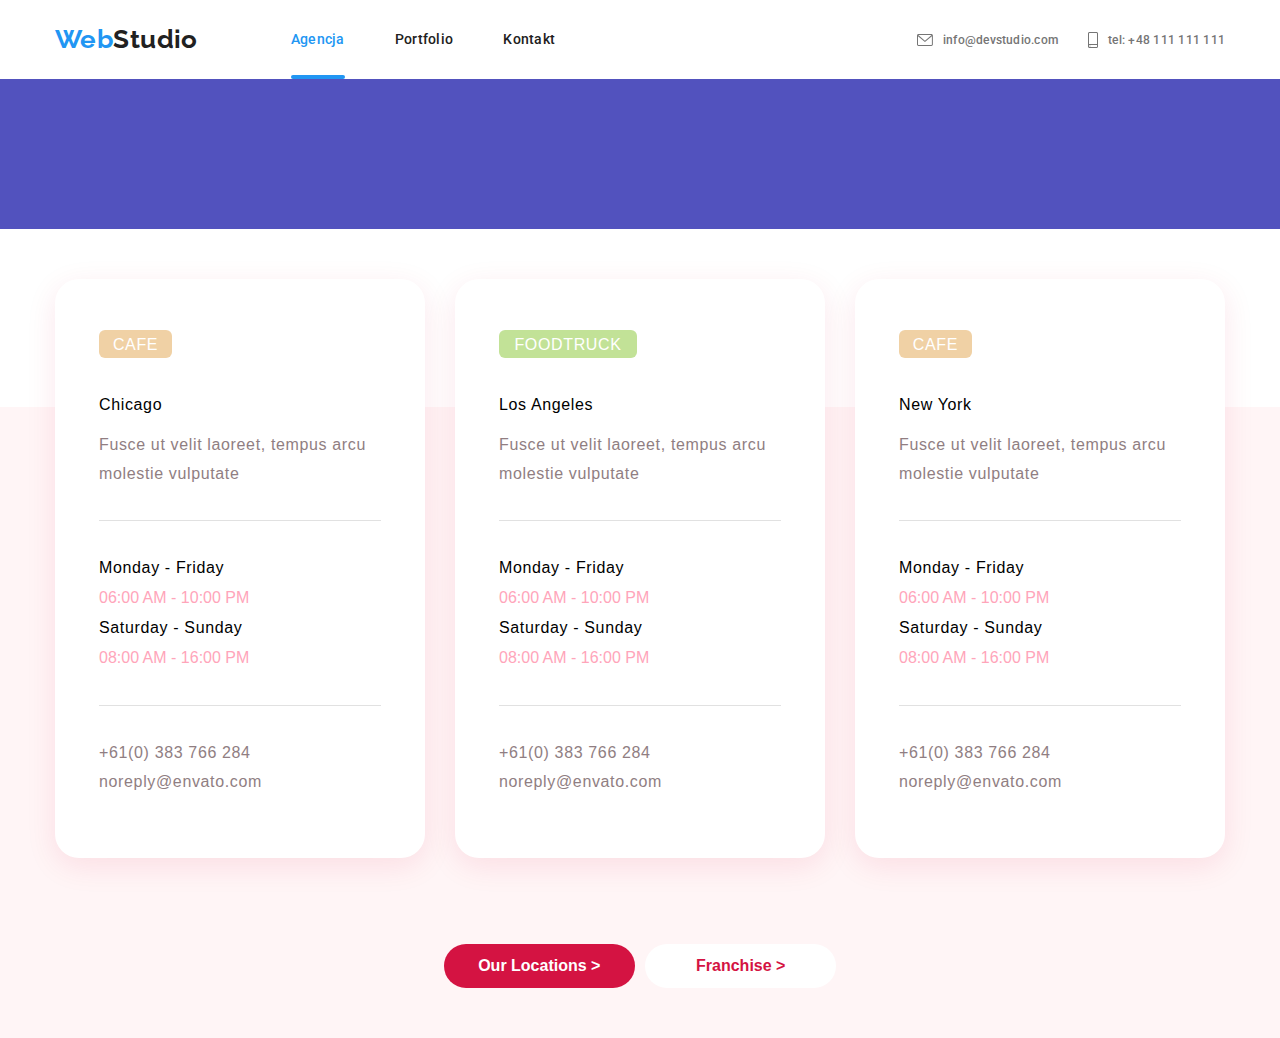
<file: portfolio.html>
<!DOCTYPE html>
<html lang="pl-PL">

<head>
  <meta charset="utf-8" />
  <meta http-equiv="X-UA-Compatible" content="IE=edge" />
  <meta name="viewport" content="width=device-width, initial-scale=1.0" />
  <title>Portfolio</title>
  <link rel="preconnect" href="https://fonts.googleapis.com" />
  <link rel="preconnect" href="https://fonts.gstatic.com" crossorigin="anonymous" />
  <link href="https://fonts.googleapis.com/css2?family=Raleway:wght@700&family=Roboto:wght@400;500;700;900&display=swap"
    rel="stylesheet" />
  <link rel="stylesheet" href="https://cdnjs.cloudflare.com/ajax/libs/modern-normalize/1.1.0/modern-normalize.css"
    crossorigin="anonymous" />
  <link href="./css/main.min.css" rel="stylesheet" />
</head>

<body>
  <header class="page-header">
    <div class="container page-header__container">
      <nav class="main-nav">
        <a href="./index.html" class="logo page-header__logo">
          <span class="logo__title">Web</span>Studio
        </a>
        <ul class="site-nav">
          <li class="site-nave__item">
            <a href="./index.html" class="site-nave__link site-nave__link-active">Agencja</a>
          </li>
          <li class="site-nave__item">
            <a href="./portfolio.html" class="site-nave__link">Portfolio</a>
          </li>
          <li class="site-nave__item"><a href="" class="site-nave__link">Kontakt</a></li>
        </ul>
      </nav>
      <button type="button" class="page-header__button_open" data-menu-open>
        <svg width="40" height="40">
          <use href="./images/symbol-defs.svg#menu-open"></use>
        </svg>
      </button>
      <ul class="site-contacts">
        <li class="site-contacts__item">
          <a href="mailto:info@devstudio.com" class="site-contacts__link">
            <svg class="site-contacts__icon" width="16" height="12">
              <use href="./images/symbol-defs.svg#mail"></use>
            </svg>info@devstudio.com</a>
        </li>
        <li class="site-contacts__item">
          <a href="tel:+380961111111" class="site-contacts__link">
            <svg class="site-contacts__icon" width="10" height="16">
              <use href="./images/symbol-defs.svg#phone"></use>
            </svg>tel: +48 111 111 111</a>
        </li>
      </ul>
    </div>
    <div class="mobile-menu" data-menu>
      <div class="container mobile-menu__container">
        <button type="button" class="mobile-button__icon--close" data-menu-close>
          <svg class="button__icon" width="19" height="19">
            <use href="./images/symbol-defs.svg#close"></use>
          </svg>
        </button>
        <ul class="mobile-menu__nav-list">
          <li class="mobile-menu__nav-item">
            <a href="./index.html" class="mobile-menu__nav-link mobile-menu__nav-link--active">Agencja</a>
          </li>
          <li class="mobile-menu__nav-item">
            <a href="./portfolio.html" class="mobile-menu__nav-link">Portfolio</a>
          </li>
          <li class="mobile-menu__nav-item">
            <a href="" class="mobile-menu__nav-link">Kontakt</a>
          </li>
        </ul>
        <ul class="mobile-menu__contacts-list">
          <li class="mobile-menu__contacts-item">
            <a href="tel:+48111111111" class="mobile-menu__contacts-link--phone">
              tel: +48 111 111 111</a>
          </li>
          <li class="mobile-menu__contacts-item">
            <a href="mailto:info@devstudio.com" class="mobile-menu__contacts-link--mail">
              info@devstudio.com</a>
          </li>
        </ul>
        <ul class="mobile-menu__soc-list">
          <li class="mobile-menu__soc-item">
            <a href="#" class="mobile-menu__soc-link">Instagram</a>
          </li>
          <li class="mobile-menu__soc-item">
            <a href="#" class="mobile-menu__soc-link">Twitter</a>
          </li>
          <li class="mobile-menu__soc-item">
            <a href="#" class="mobile-menu__soc-link">Facebook</a>
          </li>
          <li class="mobile-menu__soc-item">
            <a href="#" class="mobile-menu__soc-link">LinkedIn</a>
          </li>
        </ul>
      </div>
    </div>
  </header>
  <section class="blue">
  </section>
  <section class="contacts">
    <h2 class="hidden-title">CONTACT</h2>
    <div class="container">
      <ul class="contacts__list">
        <li class="contacts__card">
          <div class="contacts__category">
            <strong class="contacts__category-text">cafe</strong>
          </div>
          <h3 class="contacts__box-title">Chicago</h3>
          <p class="contacts__box-description">Fusce ut velit laoreet, tempus arcu molestie vulputate</p>
          <div class="contacts__box">
            <div class="contacts__box-item">
              <p class="contacts__box-title">Monday - Friday</p>
              <p class="contacts__box-time">06:00 AM - 10:00 PM</p>
            </div>
            <div class="contacts__box-item">
              <p class="contacts__box-title">Saturday - Sunday</p>
              <p class="contacts__box-time">08:00 AM - 16:00 PM</p>
            </div>
          </div>
          <div>
            <address class="contacts__adress">
              <a href="tel:+48111111111" class="contacts__adress_link">+61(0) 383 766 284</a>
              <a href="mailto:noreply@envato.com" class="contacts__adress_link">noreply@envato.com</a>
            </address>
          </div>
        </li>
        <li class="contacts__card">
          <div class="contacts__category contacts__category--other">
            <strong class="contacts__category-text">foodtruck</strong>
          </div>
          <h3 class="contacts__box-title">Los Angeles</h3>
          <p class="contacts__box-description">Fusce ut velit laoreet, tempus arcu molestie vulputate</p>
          <div class="contacts__box">
            <div class="contacts__box-item">
              <p class="contacts__box-title">Monday - Friday</p>
              <p class="contacts__box-time">06:00 AM - 10:00 PM</p>
            </div>
            <div class="contacts__box-item">
              <p class="contacts__box-title">Saturday - Sunday</p>
              <p class="contacts__box-time">08:00 AM - 16:00 PM</p>
            </div>
          </div>
          <div>
            <address class="contacts__adress">
              <a href="tel:+48111111111" class="contacts__adress_link">+61(0) 383 766 284</a>
              <a href="mailto:noreply@envato.com" class="contacts__adress_link">noreply@envato.com</a>
            </address>
          </div>
        </li>
        <li class="contacts__card">
          <div class="contacts__category">
            <strong class="contacts__category-text">cafe</strong>
          </div>
          <h3 class="contacts__box-title">New York</h3>
          <p class="contacts__box-description">Fusce ut velit laoreet, tempus arcu molestie vulputate</p>
          <div class="contacts__box">
            <div class="contacts__box-item">
              <p class="contacts__box-title">Monday - Friday</p>
              <p class="contacts__box-time">06:00 AM - 10:00 PM</p>
            </div>
            <div class="contacts__box-item">
              <p class="contacts__box-title">Saturday - Sunday</p>
              <p class="contacts__box-time">08:00 AM - 16:00 PM</p>
            </div>
          </div>
          <div>
            <address class="contacts__adress">
              <a href="tel:+48111111111" class="contacts__adress_link">+61(0) 383 766 284</a>
              <a href="mailto:noreply@envato.com" class="contacts__adress_link">noreply@envato.com</a>
            </address>
          </div>
        </li>
      </ul>
    </div>
    <div class="buttons__container">
      <button type="button" class="contacts__button-red" data-map-open>Our Locations &#62;</button>
      <button type="button" class="contacts__button-white">Franchise &#62;</button>
    </div>
  </section>
  <div class="backdrop is-hidden" data-map>
    <div class="modal-map">
      <span class="modal-map__header">Our Locations</span>
      <button type=button class="modal-map__close-button" data-map-close>
        <!-- do wklejenia svg lub inna icona-->
        X
      </button>
      <div class="modal-map__container">
        <ul>
          <li class="modal-map__office-box">
            <div>
              <h3 class="modal-map__box-title">Chicago</h3>
              <div class="modal-map__contacts-box">
                <address class="modal-map__adress">
                  <a href="tel:+48111111111" class="modal-map__adress-link">+61(0) 383 766 284</a>
                  <a href="mailto:noreply@envato.com" class="modal-map__adress-link">noreply@envato.com</a>
                </address>
              </div>
            </div>
            <div class="modal-map__map">
              <iframe
                src="https://www.google.com/maps/embed?pb=!1m18!1m12!1m3!1d47496.566917521515!2d-87.74183199881041!3d41.92434462801499!2m3!1f0!2f0!3f0!3m2!1i1024!2i768!4f13.1!3m3!1m2!1s0x880fd29d7c79d085%3A0xc19ae13c746621e!2sPretty%20Cool%20Ice%20Cream!5e0!3m2!1spl!2spl!4v1671276700602!5m2!1spl!2spl"
                style="border: 1px solid rgba(212, 19, 66, 1); border-radius: 4px;" allowfullscreen="" loading="lazy"
                referrerpolicy="no-referrer-when-downgrade">
              </iframe>
            </div>
          </li>
          <li class="modal-map__office-box">
            <div>
              <h3 class="modal-map__box-title">Los Ageles</h3>
              <div class="modal-map__contacts-box">
                <address class="modal-map__adress">
                  <a href="tel:+48111111111" class="modal-map__adress-link">+61(0) 383 766 284</a>
                  <a href="mailto:noreply@envato.com" class="modal-map__adress-link">noreply@envato.com</a>
                </address>
              </div>
            </div>
            <div class="modal-map__map">
              <iframe
                src="https://www.google.com/maps/embed?pb=!1m18!1m12!1m3!1d105784.23627089111!2d-118.34688815802654!3d34.0500941163903!2m3!1f0!2f0!3f0!3m2!1i1024!2i768!4f13.1!3m3!1m2!1s0x80c2c64b8fb9bbd7%3A0xce059f113428209c!2sMcConnell&#39;s%20Fine%20Ice%20Creams%20-%20GCM!5e0!3m2!1spl!2spl!4v1671286043657!5m2!1spl!2spl"
                style="border: 1px solid rgba(212, 19, 66, 1); border-radius: 4px;" allowfullscreen="" loading="lazy"
                referrerpolicy="no-referrer-when-downgrade">
              </iframe>
            </div>
          </li>
          <li class="modal-map__office-box">
            <div>
              <h3 class="modal-map__box-title">New York</h3>
              <div class="modal-map__contacts-box">
                <address class="modal-map__adress">
                  <a href="tel:+48111111111" class="modal-map__adress-link">+61(0) 383 766 284</a>
                  <a href="mailto:noreply@envato.com" class="modal-map__adress-link">noreply@envato.com</a>
                </address>
              </div>
            </div>
            <div class="modal-map__map">
              <iframe
                src="https://www.google.com/maps/embed?pb=!1m18!1m12!1m3!1d387048.34562732436!2d-74.51449825000005!3d40.722084499999994!2m3!1f0!2f0!3f0!3m2!1i1024!2i768!4f13.1!3m3!1m2!1s0x89c2598722ae28eb%3A0x5c4a711e46a801a0!2sil%20laboratorio%20del%20gelato!5e0!3m2!1spl!2spl!4v1671286196005!5m2!1spl!2spl"
                style="border: 1px solid rgba(212, 19, 66, 1); border-radius: 4px;" allowfullscreen="" loading="lazy"
                referrerpolicy="no-referrer-when-downgrade">
              </iframe>
            </div>
          </li>
        </ul>
      </div>
      </ul>
    </div>
  </div>
  <script src="./js/modal-map.js"></script>
</body>
</file>
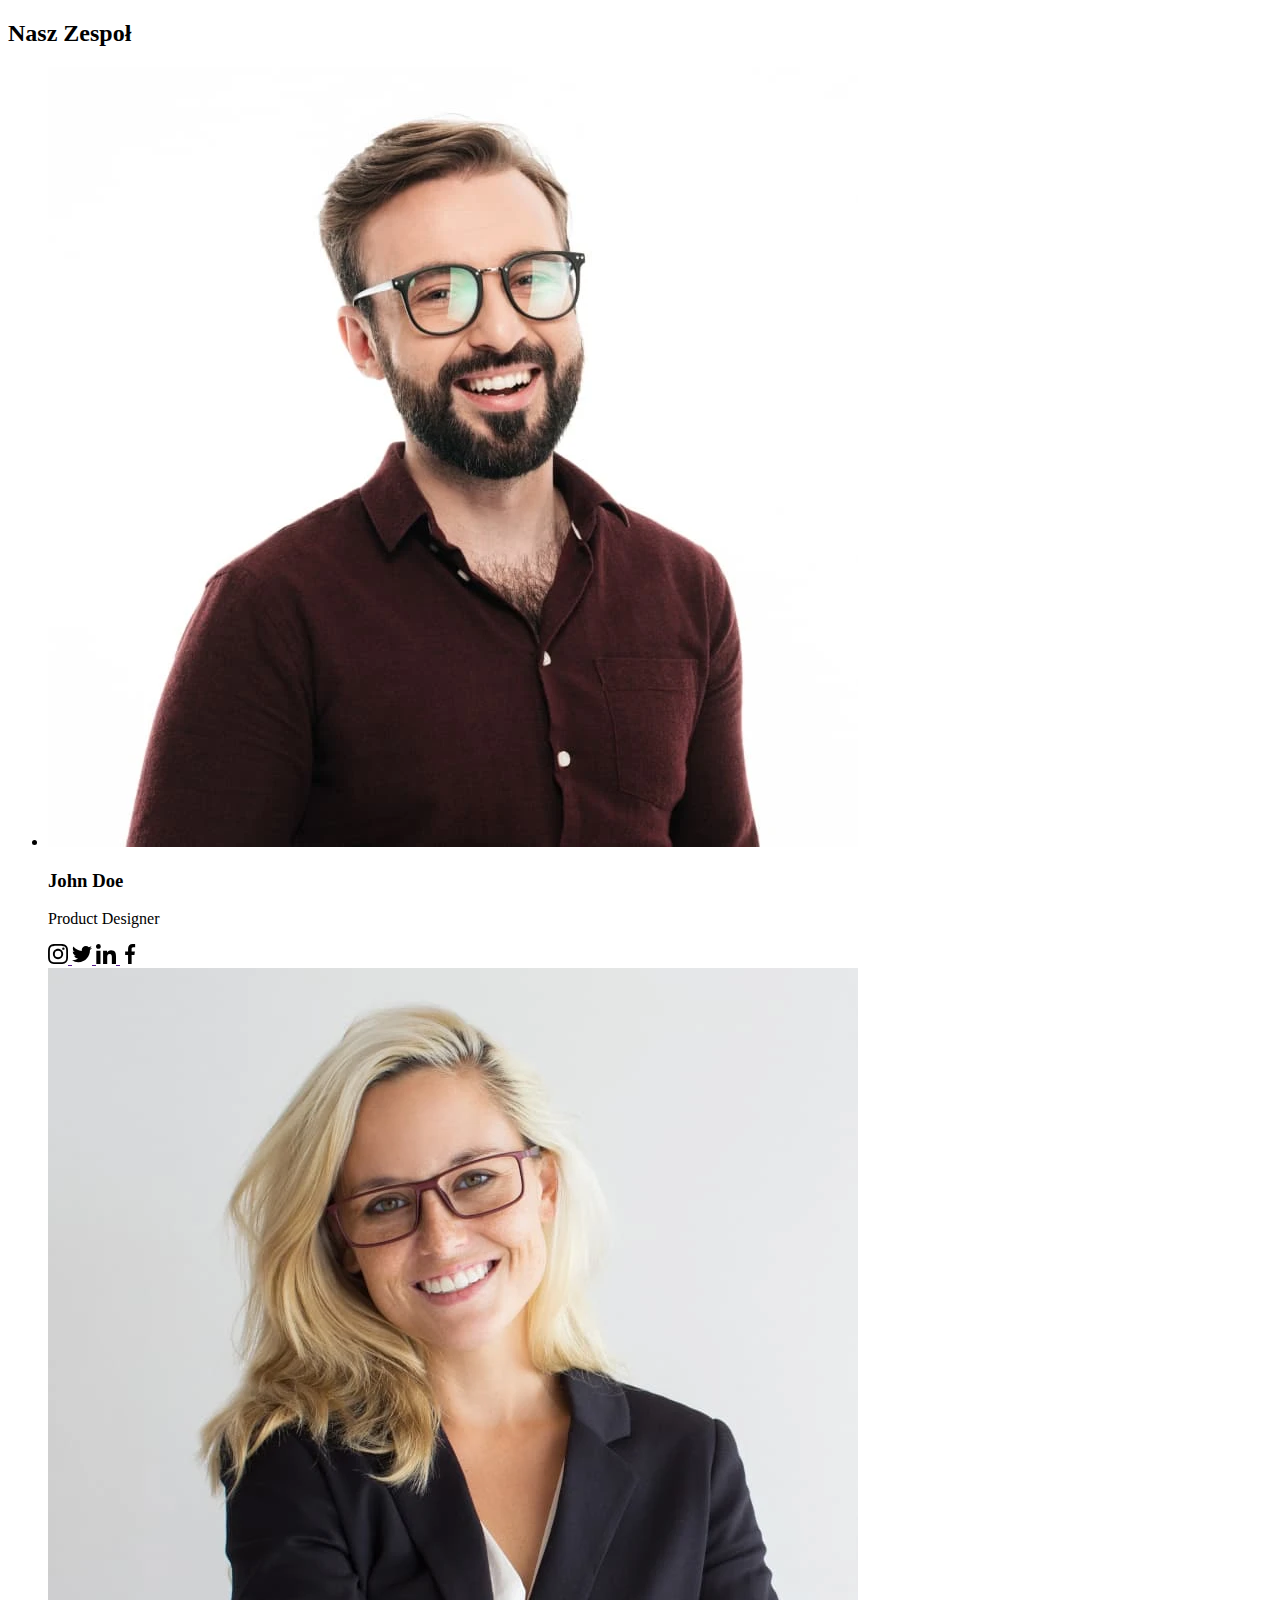
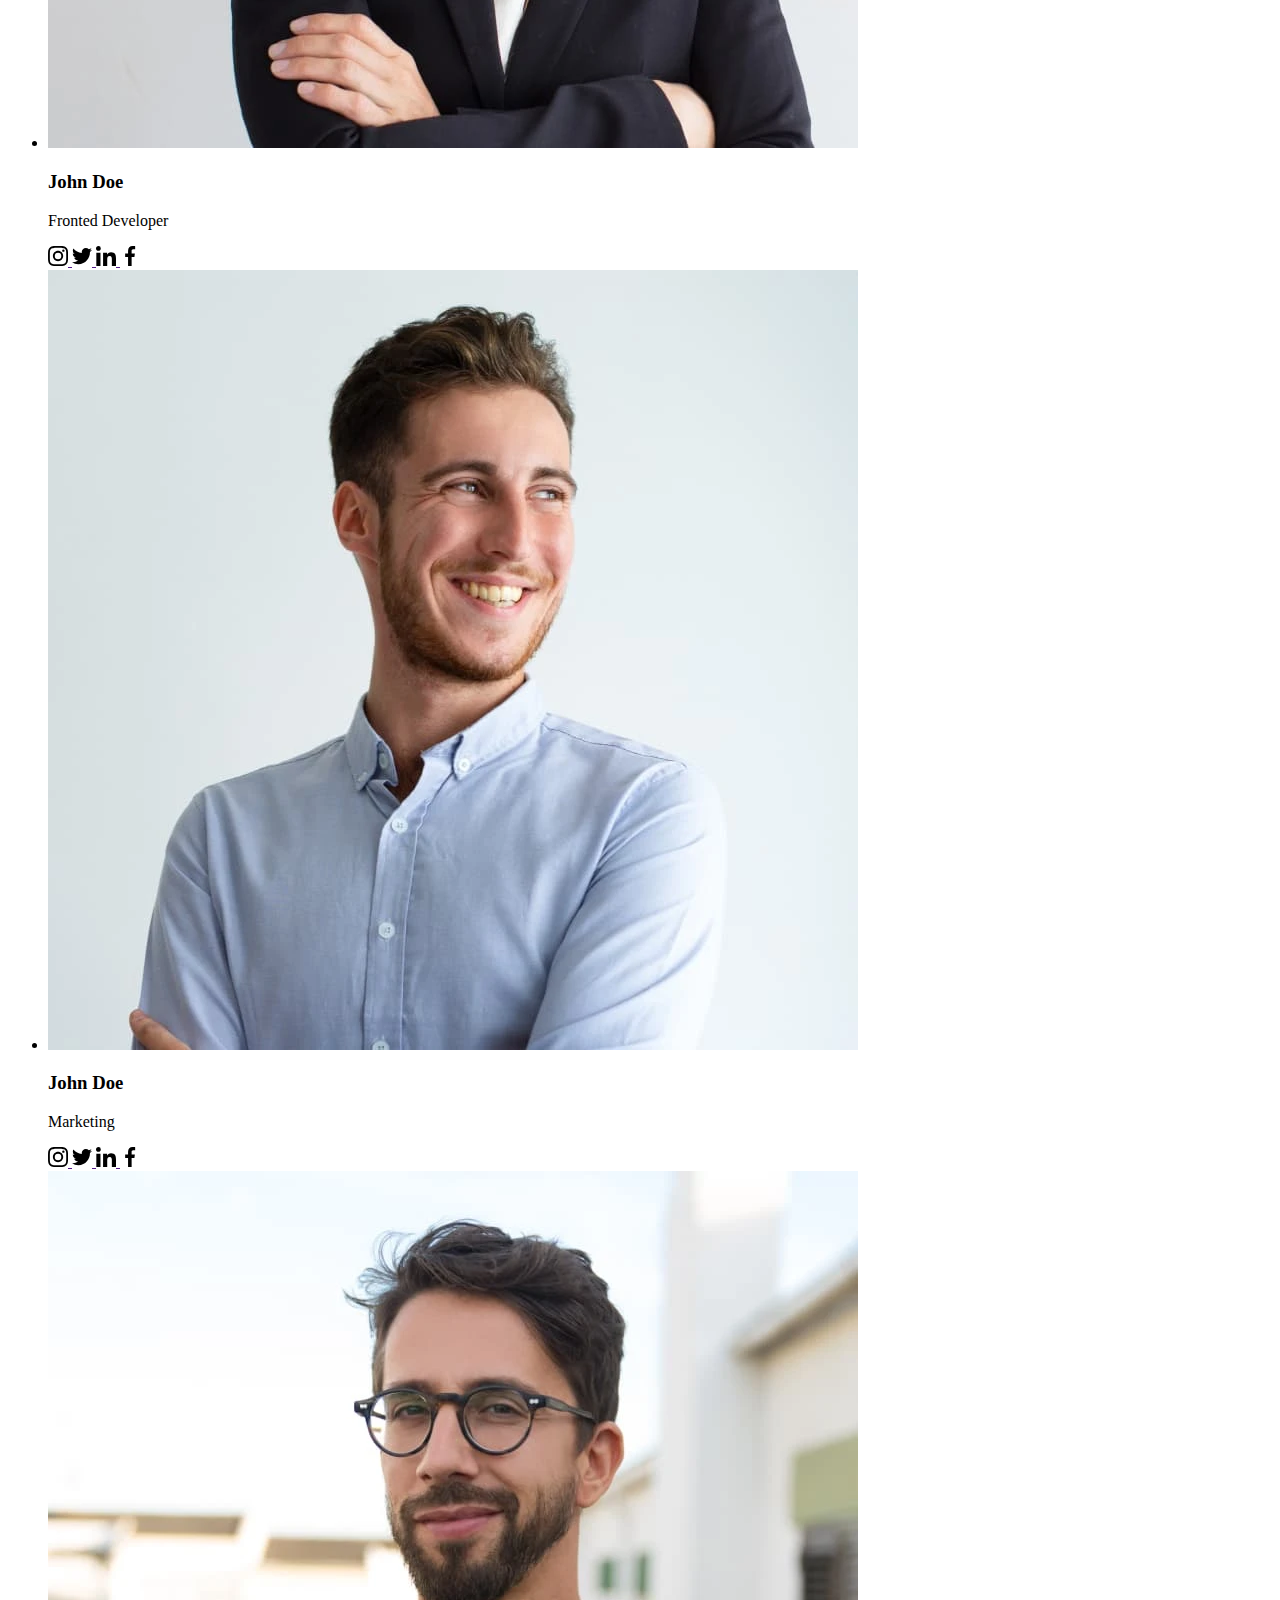
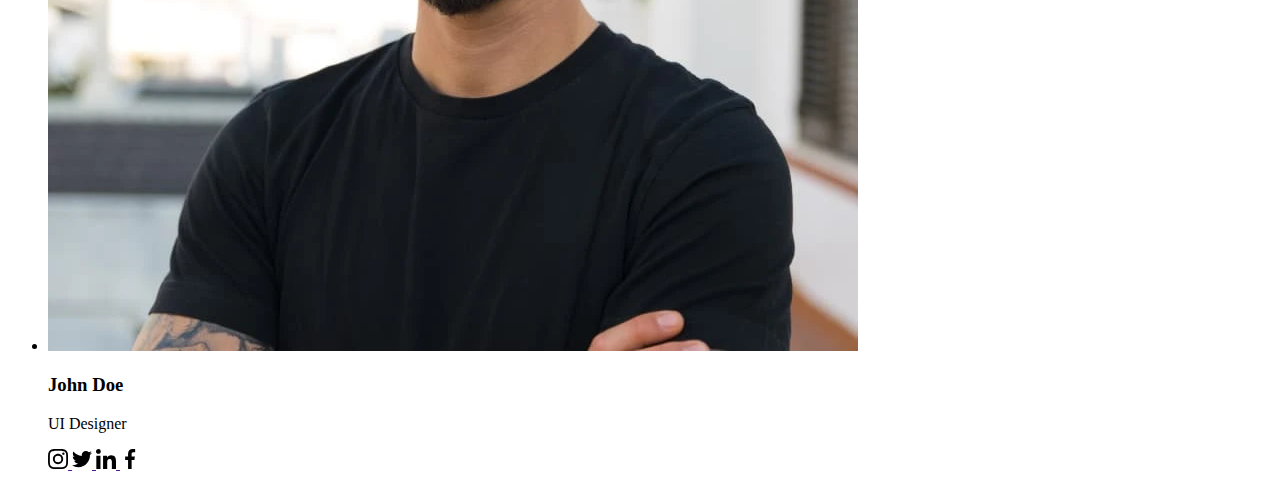
<file: project.html>
<!DOCTYPE html>
<html lang="en">
<head>
    <meta charset="UTF-8">
    <meta http-equiv="X-UA-Compatible" content="IE=edge">
    <meta name="viewport" content="width=device-width, initial-scale=1.0">
    <title>Document</title>
</head>
<body>
    <section class="our-team">
        <div class="container">
            <h2 class="our-team__title">Nasz Zespoł</h2>
            <ul class="our-team__list">
                <li class="our-team__card">
                    <picture>
                        <source srcset="
                                  ././images/Team/desctop/Team1desc/team-1.webp    1x,
                                  ././images/Team/desctop/Team1desc/team-1@2x.webp 2x
                                " media="(min-width: 1200px)" type="image/webp" />
                        <source srcset="
                                  ././images/Team/desctop/Team1desc/team-1.jpg    1x,
                                  ././images/Team/desctop/Team1desc/team-1@2x.jpg 2x
                                " media="(min-width: 1200px)" />
                        <source srcset="
                                  ././images/Team/tablet/Team1tab/team-1.webp    1x,
                                  ././images/Team/tablet/Team1tab/team-1@2x.webp 2x
                                " media="(min-width: 768px)" type="image/webp" />
                        <source srcset="
                                  ././images/Team/tablet/Team1tab/team-1.jpg    1x,
                                  ././images/Team/tablet/Team1tab/team-1@2x.jpg 2x
                                " media="(min-width: 768px)" />
                        <source srcset="
                                  ././images/Team/mobile/Team1mobile/team-1.webp    1x,
                                  ././images/Team/mobile/Team1mobile/team-1@2x.webp 2x
                                " media="(max-width: 767px)" type="image/webp" />
                        <source srcset="
                                  ././images/Team/mobile/Team1mobile/team-1.jpg    1x,
                                  ././images/Team/mobile/Team1mobile/team-1@2x.jpg 2x
                                " media="(max-width: 767px)" />
                        <img src="./images/Team/mobile/Team1mobile/team-1.jpg" alt="personal photo of product designer" />
                    </picture>
                    <h3>John Doe</h3>
                    <p class="our-team__role">Product Designer</p>
                    <a href="" class="our-team__link">
                        <svg width="20" height="20">
                            <use href="./images/symbol-defs.svg#instagram"></use>
                        </svg>
                    </a>
                    <a href="" class="our-team__link">
                        <svg width="20" height="20">
                            <use href="./images/symbol-defs.svg#twitter"></use>
                        </svg>
                    </a>
                    <a href="" class="our-team__link">
                        <svg width="20" height="20">
                            <use href="./images/symbol-defs.svg#linkedIn"></use>
                        </svg>
                    </a>
                    <a href="" class="our-team__link">
                        <svg width="20" height="20">
                            <use href="./images/symbol-defs.svg#facebook"></use>
                        </svg>
                    </a>
                </li>
                <li class="our-team__card">
                    <picture>
                        <source srcset="
                                  ././images/Team/desctop/Team2desc/team-2.webp    1x,
                                  ././images/Team/desctop/Team2desc/team-2@2x.webp 2x
                                " media="(min-width: 1200px)" type="image/webp" />
                        <source srcset="
                                  ././images/Team/desctop/Team2desc/team-2.jpg    1x,
                                  ././images/Team/desctop/Team2desc/team-2@2x.jpg 2x
                                " media="(min-width: 1200px)" />
                        <source srcset="
                                  ././images/Team/tablet/Team2tab/team-2.webp    1x,
                                  ././images/Team/tablet/Team2tab/team-2@2x.webp 2x
                                " media="(min-width: 768px)" type="image/webp" />
                        <source srcset="
                                  ././images/Team/tablet/Team2tab/team-2.jpg    1x,
                                  ././images/Team/tablet/Team2tab/team-2@2x.jpg 2x
                                " media="(min-width: 768px)" />
                        <source srcset="
                                  ././images/Team/mobile/Team2mobile/team-2.webp    1x,
                                  ././images/Team/mobile/Team2mobile/team-2@2x.webp 2x
                                " media="(max-width: 767px)" type="image/webp" />
                        <source srcset="
                                  ././images/Team/mobile/Team2mobile/team-2.jpg    1x,
                                  ././images/Team/mobile/Team2mobile/team-2@2x.jpg 2x
                                " media="(max-width: 767px)" />
                        <img src="./images/Team/mobile/Team1mobile/team-1.jpg" alt="personal photo of Fronted Developer" />
                    </picture>
                    <h3>John Doe</h3>
                    <p class="our-team__role">Fronted Developer</p>
                    <a href="" class="our-team__link">
                        <svg width="20" height="20">
                            <use href="./images/symbol-defs.svg#instagram"></use>
                        </svg>
                    </a>
                    <a href="" class="our-team__link">
                        <svg width="20" height="20">
                            <use href="./images/symbol-defs.svg#twitter"></use>
                        </svg>
                    </a>
                    <a href="" class="our-team__link">
                        <svg width="20" height="20">
                            <use href="./images/symbol-defs.svg#linkedIn"></use>
                        </svg>
                    </a>
                    <a href="" class="our-team__link">
                        <svg width="20" height="20">
                            <use href="./images/symbol-defs.svg#facebook"></use>
                        </svg>
                    </a>
                </li>
                <li class="our-team__card">
                    <picture>
                        <source srcset="
                                  ././images/Team/desctop/Team3desc/team-3.webp    1x,
                                  ././images/Team/desctop/Team3desc/team-3@2x.webp 2x
                                " media="(min-width: 1200px)" type="image/webp" />
                        <source srcset="
                                  ././images/Team/desctop/Team3desc/team-3.jpg    1x,
                                  ././images/Team/desctop/Team3desc/team-3@2x.jpg 2x
                                " media="(min-width: 1200px)" />
    
                        <source srcset="
                                  ././images/Team/tablet/Team3tab/team-3.webp    1x,
                                  ././images/Team/tablet/Team3tab/team-3@2x.webp 2x
                                " media="(min-width: 768px)" type="image/webp" />
                        <source srcset="
                                  ././images/Team/tablet/Team3tab/team-3.jpg    1x,
                                  ././images/Team/tablet/Team3tab/team-3@2x.jpg 2x
                                " media="(min-width: 768px)" />
    
                        <source srcset="
                                  ././images/Team/mobile/Team3mobile/team-3.webp    1x,
                                  ././images/Team/mobile/Team3mobile/team-3@2x.webp 2x
                                " media="(max-width: 767px)" type="image/webp" />
                        <source srcset="
                                  ././images/Team/mobile/Team3mobile/team-3.jpg    1x,
                                  ././images/Team/mobile/Team3mobile/team-3@2x.jpg 2x
                                " media="(max-width: 767px)" />
                        <img src="./images/Team/mobile/Team1mobile/team-1.jpg"
                            alt="personal photo of marketing Role person" />
                    </picture>
                    <h3>John Doe</h3>
                    <p class="our-team__role">Marketing</p>
                    <a href="" class="our-team__link">
                        <svg width="20" height="20">
                            <use href="./images/symbol-defs.svg#instagram"></use>
                        </svg>
                    </a>
                    <a href="" class="our-team__link">
                        <svg width="20" height="20">
                            <use href="./images/symbol-defs.svg#twitter"></use>
                        </svg>
                    </a>
                    <a href="" class="our-team__link">
                        <svg width="20" height="20">
                            <use href="./images/symbol-defs.svg#linkedIn"></use>
                        </svg>
                    </a>
                    <a href="" class="our-team__link">
                        <svg width="20" height="20">
                            <use href="./images/symbol-defs.svg#facebook"></use>
                        </svg>
                    </a>
                </li>
                <li class="our-team__card">
                    <picture>
                        <source srcset="
                                  ././images/Team/desctop/Team4desc/team-4.webp    1x,
                                  ././images/Team/desctop/Team4desc/team-4@2x.webp 2x
                                " media="(min-width: 1200px)" type="image/webp" />
                        <source srcset="
                                  ././images/Team/desctop/Team4desc/team-4.jpg    1x,
                                  ././images/Team/desctop/Team4desc/team-4@2x.jpg 2x
                                 " media="(min-width: 1200px)" />
                        <source srcset="
                                  ././images/Team/tablet/Team4tab/team-4.webp    1x,
                                  ././images/Team/tablet/Team4tab/team-4@2x.webp 2x
                                " media="(min-width: 768px)" type="image/webp" />
                        <source srcset="
                                  ././images/Team/tablet/Team4tab/team-4.jpg    1x,
                                  ././images/Team/tablet/Team4tab/team-4@2x.jpg 2x
                                " media="(min-width: 768px)" />
                        <source srcset="
                                      ././images/Team/mobile/Team4mobile/team-4.webp    1x,
                                      ././images/Team/mobile/Team4mobile/team-4@2x.webp 2x
                                    " media="(max-width: 767px)" type="image/webp" />
                        <source srcset="
                                      ././images/Team/mobile/Team4mobile/team-4.jpg    1x,
                                      ././images/Team/mobile/Team4mobile/team-4@2x.jpg 2x
                                    " media="(max-width: 767px)" />
                        <img src="./images/Team/mobile/Team1mobile/team-1.jpg"
                            alt="personal photo of product UI Designer" />
                    </picture>
                    <h3>John Doe</h3>
                    <p class="our-team__role">UI Designer</p>
                    <a href="" class="our-team__link">
                        <svg width="20" height="20">
                            <use href="./images/symbol-defs.svg#instagram"></use>
                        </svg>
                    </a>
                    <a href="" class="our-team__link">
                        <svg width="20" height="20">
                            <use href="./images/symbol-defs.svg#twitter"></use>
                        </svg>
                    </a>
                    <a href="" class="our-team__link">
                        <svg width="20" height="20">
                            <use href="./images/symbol-defs.svg#linkedIn"></use>
                        </svg>
                    </a>
                    <a href="" class="our-team__link">
                        <svg width="20" height="20">
                            <use href="./images/symbol-defs.svg#facebook"></use>
                        </svg>
                    </a>
                </li>
            </ul>
        </div>
    </section>
</body>
</html>
</file>
<file: css/main.min.css>
:root{--primary-text-color: #212121;--title-text-color: #757575;--studio-blue-color: #2196f3;--primary-white-color: #ffffff;--background-grey-color: #f5f4fa;--background-spaygrey-color: #2f303a;--icon-grey-color: #afb1b8}.container{padding-left:15px;padding-right:15px}@media screen and (min-width: 480px){.container{width:480px;margin-left:auto;margin-right:auto}}@media screen and (min-width: 768px){.container{width:768px}}@media screen and (min-width: 1200px){.container{width:1200px}}.backdrop{position:fixed;top:0;left:0;width:100%;height:100%;background-color:rgba(0,0,0,.2);opacity:1;transition:opacity 250ms cubic-bezier(0.4, 0, 0.2, 1)}.is-hidden{opacity:0;visibility:hidden;pointer-events:none;transition-duration:500ms;transition-timing-function:cubic-bezier(0.075, 0.82, 0.165, 1)}.hidden-title{opacity:0;visibility:hidden;pointer-events:none;position:absolute;overflow:hidden}.visual-heading{position:absolute;width:1px;height:1px;margin:-1px;border:0;padding:0;white-space:nowrap;clip-path:inset(100%);clip:rect(0 0 0 0);overflow:hidden}img{display:block;max-width:100%;height:auto}body{margin:0;color:var(--primary-text-color);background-color:var(--primary-white-color);font-family:"Roboto",sans-serif;font-size:14px;letter-spacing:.03em}ul{list-style:none;margin:0;padding:0;border:none}.page-header{position:relative;padding:16px 0px}@media screen and (min-width: 1200px){.page-header{padding:24px 0px}}.page-header__container{display:flex;align-items:center;justify-content:space-between}@media screen and (min-width: 768px){.page-header__container{display:flex}}@media screen and (min-width: 768px){.main-nav{display:flex;align-items:center}}.page-header__logo{color:var(--primary-text-color)}@media screen and (min-width: 768px){.page-header__logo{margin-right:88px}}@media screen and (min-width: 1200px){.page-header__logo{margin-right:93px}}.site-nav{display:none}@media screen and (min-width: 768px){.site-nav{display:flex;column-gap:50px}}.site-nave__link{display:block;position:relative;color:var(--primary-text-color);font-weight:500;line-height:1.1;letter-spacing:.02em;text-decoration:none;transition:all .2s ease-out}.site-nave__link:hover,.site-nave__link:focus{color:var(--studio-blue-color)}.site-nave__link-active{color:var(--studio-blue-color)}.site-nave__link-active::after{position:absolute;content:"";bottom:0;left:0;width:100%;height:4px;background-color:var(--studio-blue-color);border-radius:2px;transform:translateY(30px)}@media screen and (min-width: 1200px){.site-nave__link-active::after{transform:translateY(32px)}}@media screen and (max-width: 767px){.page-header__button_open{top:20px;right:10px;display:flex;justify-content:center;align-items:center;width:40px;height:40px;border:0;background-color:rgba(0,0,0,0);padding:0;cursor:pointer;transition:all .2s ease-out}.page-header__button_open:hover,.page-header__button_open:focus{fill:var(--studio-blue-color)}}@media screen and (min-width: 768px){.page-header__button_open{display:none}}.site-contacts{display:none}@media screen and (min-width: 768px){.site-contacts{display:block;margin-left:auto}}@media screen and (min-width: 1200px){.site-contacts{display:flex}}@media screen and (min-width: 768px){.site-contacts__item:not(:last-child){margin-bottom:10px}}@media screen and (min-width: 1200px){.site-contacts__item:not(:last-child){margin-bottom:0;margin-right:30px}}.site-contacts__link{padding-top:32px;padding-bottom:32px;font-weight:500;letter-spacing:.02em;text-decoration:none;transition:all .2s ease-out;color:var(--title-text-color)}@media screen and (min-width: 768px){.site-contacts__link{font-size:12px;line-height:1.16}}@media screen and (min-width: 1200px){.site-contacts__link{line-height:1.1}}.site-contacts__link:hover,.site-contacts__link:focus{color:var(--studio-blue-color)}.site-contacts__icon{margin-right:10px;vertical-align:middle;fill:currentColor;transition:all .2s ease-out}.logo{font-family:"Raleway",sans-serif;font-weight:700;font-size:26px;line-height:1.19;text-decoration:none}.logo__title{color:var(--studio-blue-color)}@media screen and (max-width: 767px){.mobile-menu{position:fixed;top:0;left:0;width:100%;height:100%;z-index:100;overflow:auto;padding:48px 40px;background-color:var(--primary-white-color);box-shadow:0px 4px 8px rgba(0,0,0,.04),0px 2px 4px rgba(0,0,0,.08),0px 1px 3px rgba(0,0,0,.16);opacity:0;visibility:hidden;pointer-events:none;transition:all .2s ease-out}}@media screen and (min-width: 768px){.mobile-menu{display:none}}@media screen and (max-width: 767px){.is-open{opacity:1;visibility:visible;pointer-events:auto;transition:all .2s ease-out}.is-open:hover,.is-open:focus{fill:var(--studio-blue-color)}}@media screen and (max-width: 767px){.mobile-button__icon--close{position:absolute;top:20px;right:15px;width:40px;height:40px;padding:0;background-color:rgba(0,0,0,0);border:0;cursor:pointer;transition:all .2s ease-out}.mobile-button__icon--close:hover,.mobile-button__icon--close:focus{fill:var(--studio-blue-color)}}.mobile-menu__nav-list{margin-bottom:302px}.mobile-menu__nav-item:not(:last-child){margin-bottom:32px}.mobile-menu__nav-link{text-decoration:none;font-weight:500;font-size:40px;line-height:1.18;letter-spacing:.02em;color:var(--primary-text-color);transition:all .2s ease-out}.mobile-menu__nav-link:hover,.mobile-menu__nav-link:focus{color:var(--studio-blue-color)}.mobile-menu__nav-link--active{color:var(--studio-blue-color)}.mobile-menu__contacts-list{margin-bottom:64px}.mobile-menu__contacts-item:not(:last-child){margin-bottom:32px}.mobile-menu__contacts-link--phone{text-decoration:none;font-weight:500;font-size:34px;line-height:1.18;letter-spacing:.02em;color:var(--studio-blue-color)}@media screen and (max-width: 410px){.mobile-menu__contacts-link--phone{font-size:24px}}.mobile-menu__contacts-link--mail{text-decoration:none;font-weight:500;font-size:24px;line-height:1.17;letter-spacing:.02em;color:var(--title-text-color)}.mobile-menu__soc-list{display:flex;flex-wrap:wrap;margin-top:-15px;margin-right:-5px;margin-left:-5px}.mobile-menu__soc-item{margin-top:15px}@media screen and (min-width: 439px){.mobile-menu__soc-item:not(:last-child){border-right:1px solid rgba(33,33,33,.2)}}.mobile-menu__soc-link{text-decoration:none;font-weight:500;font-size:18px;line-height:1.22;letter-spacing:.02em;padding:0 5px;color:var(--studio-blue-color)}.hero-section{max-width:1920px;margin-left:auto;margin-right:auto;background-repeat:no-repeat;background-position:center;background-size:cover;background-image:url("url../images/hero/mobile/bagraund-sm.jpg")}@media(min-device-pixel-ratio: 2),(min-resolution: 192dpi),(min-resolution: 2dppx){.hero-section{background-image:url("../images/hero/mobile/bagraund-sm@2x.jpg")}}@media screen and (min-width: 768px){.hero-section{background-image:url("../images/hero/tablet/bagraund-md.jpg")}}@media(min-device-pixel-ratio: 2),(min-resolution: 192dpi),(min-resolution: 2dppx){.hero-section{background-image:url("../images/hero/tablet/bagraund-md@2x.jpg")}}@media screen and (min-width: 1200px){.hero-section{background-image:url("../images/hero/desctop/bagraund-lg.jpg")}}@media screen and (min-width: 1200px)and (min-device-pixel-ratio: 2),screen and (min-width: 1200px)and (min-resolution: 192dpi),screen and (min-width: 1200px)and (min-resolution: 2dppx){.hero-section{background-image:url("../images/hero/desctop/bagraund-lg@2x.jpg")}}.hero-section__container{padding-top:118px;padding-bottom:118px;text-align:center}@media screen and (min-width: 480px){.hero-section__container{width:480px}}@media screen and (min-width: 768px){.hero-section__container{width:768px}}@media screen and (min-width: 1200px){.hero-section__container{width:1200px;padding-top:200px;padding-bottom:200px}}.hero-section__title{margin-top:0;margin-bottom:30px;color:var(--primary-white-color);font-weight:900;font-size:25px;line-height:1.65;letter-spacing:.06em;text-transform:uppercase}@media screen and (min-width: 1200px){.hero-section__title{font-size:44px;line-height:1.36}}.hero__title{font-size:20px;color:var(--primary-text-color)}.modal{position:relative;top:50%;left:50%;width:100%;height:100%;max-width:450px;max-height:609px;padding:40px;overflow:auto;transform:translate(-50%, -50%);background-color:var(--primary-white-color);box-shadow:0px 1px 3px rgba(0,0,0,.12),0px 1px 1px rgba(0,0,0,.14),0px 2px 1px rgba(0,0,0,.2);transition:transform 250ms cubic-bezier(0.4, 0, 0.2, 1);transform:translate(-50%, -50%) scale(1);border-radius:4px;text-align:center}@media screen and (min-width: 1200px){.modal{max-width:528px;max-height:581px;position:absolute}}.modal__button-close{position:absolute;top:10px;right:10px;display:flex;justify-content:center;align-items:center;width:30px;height:30px;border:1px solid rgba(0,0,0,.1);border-radius:50%;background-color:rgba(0,0,0,0);padding:0;cursor:pointer;transition:all .2s ease-out}.modal__button-close:hover,.modal__button-close:focus{fill:var(--studio-blue-color)}.modal__title{margin-top:0;margin-bottom:12px;font-size:20px;line-height:1.15;color:var(--primary-text-color)}.modal-checkbox{display:block;margin-bottom:30px;max-width:425px}@media screen and (max-width: 1199px){.modal-checkbox{text-align:start}}.modal-checkbox__input{position:absolute;width:1px;height:1px;margin:-1px;border:0;padding:0;white-space:nowrap;clip-path:inset(100%);clip:rect(0 0 0 0);overflow:hidden;margin-right:7px}.modal-checkbox__icon{display:inline-block;width:16px;height:15px;border:2px solid var(--primary-text-color);border-radius:2px;cursor:pointer;vertical-align:middle}.modal-checkbox__input:checked+.modal-checkbox__icon{border-color:rgba(0,0,0,0);background-color:var(--studio-blue-color);background-image:url("../images/vector.svg");background-size:contain;background-origin:border-box;background-repeat:no-repeat;transition:all .2s ease-out}.modal-checkbox__text{font-size:12px;line-height:1.17;margin-right:2px;color:var(--title-text-color);cursor:pointer;vertical-align:middle}@media screen and (min-width: 1200px){.modal-checkbox__text{font-size:14px;line-height:1.7}}.modal-checkbox__link{text-decoration:underline;font-style:normal;font-weight:400;font-size:12px;line-height:1.17;color:var(--studio-blue-color)}@media screen and (min-width: 1200px){.modal-checkbox__link{font-size:14px;line-height:1.7}}.modal__submit-button{min-height:50px;min-width:200px;padding:10px 15px;color:var(--primary-white-color);fill:var(--primary-white-color);background-color:var(--studio-blue-color);font-weight:700;font-size:16px;line-height:1.88;letter-spacing:.06em;box-shadow:0px 4px 4px rgba(0,0,0,.15);border-radius:4px;border:0;cursor:pointer;transition:all .2s ease-out}.modal__submit-button:hover,.modal__submit-button:focus{background-color:#188ce8;border-radius:4px}.modal__order-button{min-height:50px;min-width:200px;padding:10px 15px;color:var(--primary-white-color);fill:var(--primary-white-color);background-color:var(--studio-blue-color);font-weight:700;font-size:16px;line-height:1.88;letter-spacing:.06em;box-shadow:0px 4px 4px rgba(0,0,0,.15);border-radius:4px;border:0;cursor:pointer;transition:all .2s ease-out}.modal__order-button:hover,.modal__order-button:focus{background-color:#188ce8;border-radius:4px}.form-modal{display:flex;flex-direction:column;position:relative;margin-bottom:10px}@media screen and (min-width: 1200px){.form-modal{width:450px}}.form-modal__label{margin-bottom:4px;font-style:normal;font-weight:400;font-size:12px;line-height:1.17;letter-spacing:.01em;text-align:start;color:var(--title-text-color)}.form-modal__input{height:40px;padding-left:42px;border:1px solid rgba(33,33,33,.2);border-radius:4px;transition:all .2s ease-out}.form-modal__input:focus,.form-modal__input:hover{outline:none;border:1px solid var(--accent-color);border-radius:4px}@media screen and (max-width: 479px){.form-modal__input{width:calc(100vw - 80px)}}.form-modal__icon{position:absolute;top:50%;left:12px;transition:all .2s ease-out}.form-modal__input:focus~.form-modal__icon,.form-modal__input:hover~.form-modal__icon{fill:var(--accent-color)}.form-modal__textarea{height:120px;resize:none;padding:12px 16px;margin-bottom:20px;border:1px solid rgba(33,33,33,.2);border-radius:4px;transition:all .2s ease-out}.form-modal__textarea:hover,.form-modal__textarea:focus{outline:none;border:1px solid var(--studio-blue-color);border-radius:4px}.form-modal__textarea::placeholder{font-size:14px;line-height:1.14;letter-spacing:.01em;color:rgba(117,117,117,.5)}@media screen and (max-width: 479px){.form-modal__textarea{width:calc(100vw - 80px)}}.advantages{padding-top:94px;padding-bottom:94px}.advantages__list{display:flex;flex-wrap:wrap;gap:30px}@media screen and (min-width: 768px){.advantages__item{width:calc((100% - 60px)/2);justify-content:center;align-items:center}}@media screen and (min-width: 1200px){.advantages__item{width:calc((100% - 90px)/4);justify-content:center;align-items:center}}.advantages__icon{display:flex;height:120px;align-items:center;justify-content:center;margin-bottom:30px;border-radius:4px;background-color:var(--background-grey-color);transition-duration:250ms;transition-timing-function:cubic-bezier(0.075, 0.82, 0.165, 1)}.advantages__icon:hover,.advantages__icon:focus{fill:var(--studio-blue-color)}.advantages__title{margin-top:0;margin-bottom:10px;text-align:center;color:var(--primary-text-color);font-size:14px;line-height:1.1;text-transform:uppercase}.advantages__text{margin-top:0;margin-bottom:0;color:var(--title-text-color);line-height:1.71}.customer-section{padding-top:94px;padding-bottom:94px}.customer-section__title{margin-top:0;margin-bottom:50px;font-size:36px;line-height:1.17;text-align:center}.customer-section__list{display:flex;flex-wrap:wrap;gap:30px;margin:0;padding:0;border:none}.customer-section__element{width:calc((100% - 30px)/2);height:92px;border:0}@media screen and (min-width: 768px){.customer-section__element{width:226px}}@media screen and (min-width: 1200px){.customer-section__element{width:170px}}.customer-section__link{display:flex;text-decoration:none;width:100%;height:100%;align-items:center;justify-content:center;border:1px solid var(--icon-grey-color);border-radius:4px;fill:var(--icon-grey-color);transition:all .2s ease-out}.customer-section__link:hover,.customer-section__link:focus{fill:var(--studio-blue-color);border:1px solid var(--studio-blue-color)}.what-we-do{padding-top:47px;padding-bottom:94px}@media screen and (max-width: 1199px){.what-we-do{display:none}}.what-we-do__title{margin-top:0;margin-bottom:50px;font-size:36px;line-height:1.17;text-align:center}.what-we-do__list{display:flex;gap:30px;list-style:none}.what-we-do__card{position:relative;display:flex;z-index:-1}.what-we-do__description{position:absolute;bottom:0;font-size:14px;font-weight:700;line-height:16px;letter-spacing:.03em;color:var(--primary-white-color);text-transform:uppercase;display:flex;justify-content:center;align-items:center;margin:0;background-color:rgba(47,48,58,.8);width:370px;height:70px}.our-team{background-color:var(--background-grey-color);padding-top:94px;padding-bottom:94px}.our-team__title{margin-top:0;margin-bottom:50px;font-size:36px;line-height:1.17;text-align:center}@media screen and (min-width: 768px){.our-team__list{display:flex;flex-wrap:wrap;gap:30px}}.our-team__card{background-color:var(--primary-white-color);box-shadow:0px 1px 3px rgba(0,0,0,.12),0px 1px 1px rgba(0,0,0,.14),0px 2px 1px rgba(0,0,0,.2);text-align:center;border-radius:0px 0px 4px 4px}@media screen and (min-width: 1200px){.our-team__card{max-width:calc((100% - 90px)/4)}}@media screen and (max-width: 767px){.our-team__card{margin-bottom:30px}}.our-team__role{padding-bottom:30px;margin-top:0;margin-bottom:0;color:var(--title-text-color);font-size:16px;line-height:1.19}.our-team__link{display:inline-flex;text-decoration:none;width:44px;height:44px;align-items:center;justify-content:center;margin-bottom:30px;fill:var(--icon-grey-color);border-radius:50%;transition:all .2s ease-out}.our-team__link:hover,.our-team__link:focus{background-color:var(--studio-blue-color);fill:var(--primary-white-color);border-radius:50%;border:0;transition:all .2s ease-out}.contacts{background-image:linear-gradient(to bottom, rgb(255, 255, 255) 8%, rgb(255, 245, 246) 8%, rgb(255, 245, 246) 92%);padding-top:50px;padding-bottom:50px}@media screen and (min-width: 768px){.contacts{background-image:linear-gradient(to bottom, rgb(255, 255, 255) 18%, rgb(255, 245, 246) 18%, rgb(255, 245, 246) 82%)}}@media screen and (min-width: 1280px){.contacts{background-image:linear-gradient(to bottom, rgb(255, 255, 255) 22%, rgb(255, 245, 246) 22%, rgb(255, 245, 246) 78%)}}.blue{height:150px;width:100%;background-color:#5252be}.contacts__list{list-style:none;padding:0;gap:20px;display:flex;flex-wrap:wrap;justify-content:center}@media screen and (min-width: 481px){.contacts__list{display:flex;flex-wrap:wrap;gap:20px}}@media screen and (min-width: 1280px){.contacts__list{gap:30px}}.contacts__card{padding:51px 44px 62px 44px;background-color:#fff;box-shadow:0px 8px 30px 0px rgba(212,20,67,.1);border-radius:24px;box-sizing:inherit}@media screen and (min-width: 768px){.contacts__card{width:calc((100% - 40px)/3)}}@media screen and (min-width: 1280px){.contacts__card{width:calc((100% - 60px)/3)}}.contacts__category{background-color:#f0d1a5;width:73px;height:28px;border-radius:6px;text-align:center;margin-bottom:32px}.contacts__category--other{background-color:#c2e297;width:138px}.contacts__category-text{font-family:DM Sans,sans-serif;font-style:Medium;color:#fff;font-size:16px;font-weight:500;line-height:30px;letter-spacing:.04em;text-transform:uppercase}.contacts__box{margin:0;padding:32px 0 32px 0;border-bottom:1px solid #e1e1e1;border-top:1px solid #e1e1e1}.contacts__box-item{margin:0}.contacts__box-title{font-family:DM Sans,sans-serif;color:#000;font-size:16px;font-weight:500;line-height:30px;letter-spacing:.04em;margin:0}.contacts__box-description{font-family:DM Sans,sans-serif;font-size:16px;font-weight:500;line-height:29px;letter-spacing:.04em;color:#907e82;margin:0;padding:10px 0 32px 0}.contacts__box-time{font-family:DM Sans,sans-serif;font-size:16px;font-weight:500;line-height:30px;letter-spacing:0em;color:#ffa5ba;margin:0}.contacts__adress{display:flex;flex-direction:column;margin-top:32px}.contacts__adress_link{font-family:DM Sans,sans-serif;font-size:16px;font-weight:500;line-height:29px;letter-spacing:.04em;color:#907e82;font-style:normal;text-decoration:none;margin:0;transition-duration:250ms;transition-timing-function:cubic-bezier(0.075, 0.82, 0.165, 1);color:#907e82}.contacts__adress_link:hover,.contacts__adress_link:focus{color:#d41342;cursor:pointer}.buttons__container{display:flex;flex-direction:column;align-items:center;gap:10px;margin-top:54px}@media screen and (min-width: 768px){.buttons__container{flex-direction:row;justify-content:center;margin-top:81px}}@media screen and (min-width: 1280px){.buttons__container{flex-direction:row;justify-content:center;margin-top:86px}}.contacts__button-red{background-color:#d41342;color:#fff;font-family:DM Sans,sans-serif;font-size:16px;font-weight:700;letter-spacing:0em;text-align:center;border:0;border-radius:22px;height:44px;width:161.450378418px;border:0;transition:all .2s ease-out}.contacts__button-red:hover,.contacts__button-red:focus{color:#ecebeb;cursor:pointer}@media screen and (min-width: 768px){.contacts__button-red{height:44px;width:191.450378418px}}@media screen and (min-width: 1280px){.contacts__button-red{height:44px;width:198}}.contacts__button-white{background-color:#fff;color:#d41342;font-family:DM Sans,sans-serif;font-size:16px;font-weight:700;letter-spacing:0em;text-align:center;border:0;border-radius:22px;height:44px;width:161.450378418px;border:0;transition:all .2s ease-out}.contacts__button-white:hover,.contacts__button-white:focus{background:#ecebeb;cursor:pointer}@media screen and (min-width: 768px){.contacts__button-white{min-height:44px;min-width:191.450378418px}}@media screen and (min-width: 1280px){.contacts__button-white{min-height:44px;min-width:198}}.modal-map{padding:10px;margin:0 auto;background-color:#fff;border-radius:4px;position:absolute;top:50%;left:50%;max-height:95%;max-width:80%;transition:transform 250ms cubic-bezier(0.4, 0, 0.2, 1);transform:translate(-50%, -50%) scale(1);box-shadow:0px 8px 30px 0px rgba(212,20,67,.1);overflow:auto}.modal-map__header{font-family:DM Sans,sans-serif;color:#d41342;font-size:16px;font-weight:700;line-height:21px;letter-spacing:0em;display:flex;margin-top:10px;justify-content:center;align-items:center}.modal-map__close-button{font-family:DM Sans,sans-serif;color:#d41342;font-size:16px;font-weight:700;line-height:21px;letter-spacing:0em;background-color:rgba(0,0,0,0);border:1px solid;border-radius:50%;border-color:#d41342;cursor:pointer;position:relative;left:498px;top:-28px}.modal-map__container{display:flex;justify-content:center;padding:15px}.modal-map__office-box{display:flex;flex-direction:row;align-items:center;margin:0;padding:10px;gap:10px}.modal-map__box-title{font-family:DM Sans,sans-serif;color:#000;font-size:16px;font-weight:500;line-height:30px;letter-spacing:.04em;margin:0;display:flex;justify-content:center}.modal-map__adress{display:flex;flex-direction:column;align-items:center}.modal-map__adress-link{font-family:DM Sans,sans-serif;font-size:16px;font-weight:500;line-height:29px;letter-spacing:.04em;color:#907e82;font-style:normal;text-decoration:none;margin:0;transition-duration:250ms;transition-timing-function:cubic-bezier(0.075, 0.82, 0.165, 1);color:#907e82}.modal-map__adress-link:hover,.modal-map__adress-link:focus{color:#d41342;cursor:pointer}.modal-map__map{margin:0;padding:0}.footer{padding-top:60px;padding-bottom:60px;padding-left:0;padding-right:0;background-color:var(--background-spaygrey-color)}.footer .container{text-align:center}@media screen and (min-width: 1200px){.footer .container{display:flex;align-items:baseline}}@media screen and (max-width: 767px){.footer .container{margin-bottom:60px}}@media screen and (max-width: 767px){.footer-adress{margin-bottom:60px}}@media screen and (min-width: 1200px){.footer-adress{text-align:left}}@media screen and (min-width: 768px){.footer-container{justify-content:space-around;display:flex;align-items:baseline;margin-bottom:60px;text-align:center}}.footer-logo{display:block;margin-bottom:20px;color:var(--primary-white-color)}@media screen and (min-width: 1200px){.footer-logo{text-align:left}}.footer-adress__item:not(:last-child){margin-bottom:9px}.footer-adress__map{display:block;margin-bottom:9px;color:var(--primary-white-color);font-style:normal;line-height:1.71;text-decoration:none}.footer-adress__link{display:block;color:rgba(255,255,255,.6);font-style:normal;line-height:1.71;text-decoration:none;transition-duration:250ms;transition-timing-function:cubic-bezier(0.075, 0.82, 0.165, 1)}.footer-adress__link:hover,.footer-adress__link:focus{color:var(--studio-blue-color)}.footer-social{display:flex;flex-direction:column;margin-bottom:60px}@media screen and (min-width: 768px){.footer-social{margin-bottom:0}}@media screen and (min-width: 1200px){.footer-social{margin-left:70px}}.footer__headings{margin-top:0;margin-bottom:20px;margin-left:0;margin-right:0;color:var(--primary-white-color);font-weight:700;font-size:14px;line-height:1.14;letter-spacing:.03em;text-transform:uppercase}@media screen and (min-width: 1200px){.footer__headings{text-align:left}}.footer-social__list{display:flex;justify-content:center}.footer-social__item:not(:last-child){margin-right:10px}.footer-social__link{display:flex;text-decoration:none;width:44px;height:44px;align-items:center;justify-content:center;fill:var(--primary-white-color);background-color:rgba(255,255,255,.1);border-radius:50%;transition:all .2s ease-out}.footer-social__link:hover,.footer-social__link:focus{background-color:var(--studio-blue-color);fill:var(--primary-white-color);border-radius:50%}@media screen and (min-width: 1200px){.form-container__footer{display:flex;align-items:flex-end;margin-left:auto}}.form-field{display:flex;flex-direction:column;margin-bottom:20px}@media screen and (min-width: 1200px){.form-field{margin-bottom:0;margin-right:12px}}.form-field__input{width:450px;height:50px;padding:15px 16px;color:var(--primary-white-color);background-color:rgba(0,0,0,0);border:1px solid rgba(255,255,255,.3);filter:drop-shadow(0px 4px 4px rgba(0, 0, 0, 0.15));border-radius:4px;transition-duration:250ms;transition-timing-function:cubic-bezier(0.075, 0.82, 0.165, 1);margin-left:auto;margin-right:auto}@media screen and (max-width: 479px){.form-field__input{width:calc(100vw - 30px)}}@media screen and (min-width: 1200px){.form-field__input{width:358px}}.form-field__input:hover,.form-field__input:focus{outline:none;border:1px solid var(--studio-blue-color);border-radius:4px}.form-field__input::placeholder{font-size:16px;line-height:1.25;color:rgba(255,255,255,.6)}.footer__flypapper-icon{vertical-align:middle;margin-left:10px}/*# sourceMappingURL=main.min.css.map */
</file>
